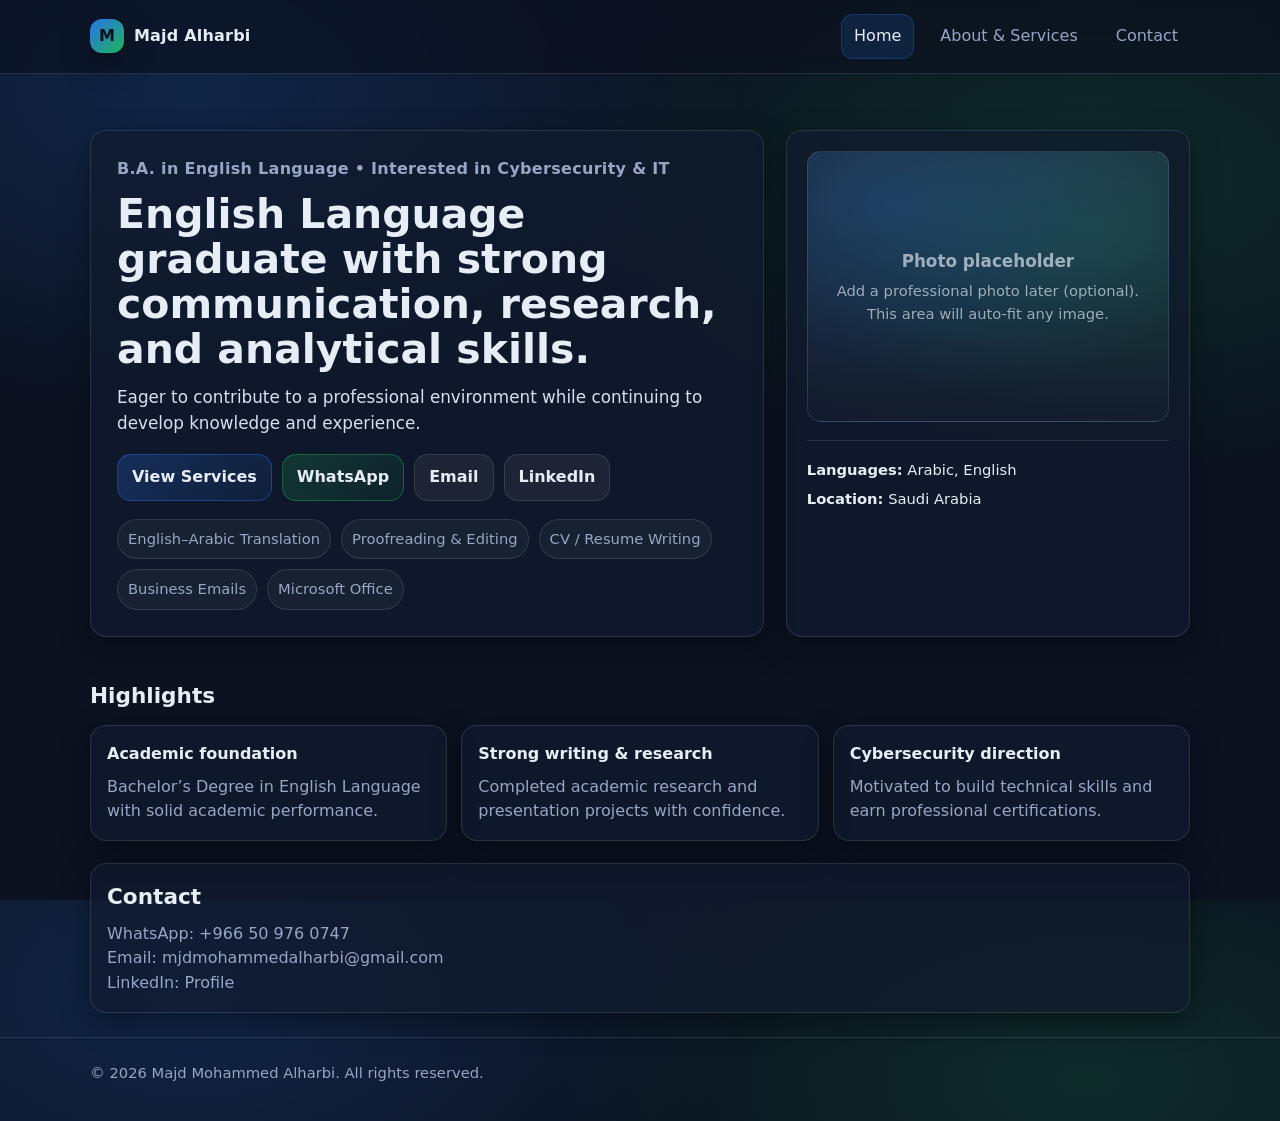
<file: index.html>
<!doctype html>
<html lang="en">
<head>
  <meta charset="utf-8" />
  <meta name="viewport" content="width=device-width,initial-scale=1" />
  <title>Majd Mohammed Alharbi — Portfolio</title>
  <meta name="description" content="English Language graduate with strong communication, research, and analytical skills. Interested in Cybersecurity and IT." />
  <link rel="stylesheet" href="styles.css" />
</head>
<body>
  <header class="nav">
    <div class="container nav-inner">
      <a class="brand" href="index.html">
        <span class="badge">M</span>
        <span>Majd Alharbi</span>
      </a>
      <nav class="nav-links">
        <a class="active" href="index.html">Home</a>
        <a href="about.html">About & Services</a>
        <a href="#contact">Contact</a>
      </nav>
    </div>
  </header>

  <main class="container">
    <section class="hero">
      <div class="hero-grid">
        <div class="card hero-card">
          <p class="kicker">B.A. in English Language • Interested in Cybersecurity & IT</p>
          <h1>English Language graduate with strong communication, research, and analytical skills.</h1>
          <p class="lead">
            Eager to contribute to a professional environment while continuing to develop knowledge and experience.
          </p>

          <div class="actions">
            <a class="btn primary" href="about.html">View Services</a>
            <a class="btn green" href="https://wa.me/966509760747" target="_blank" rel="noreferrer">WhatsApp</a>
            <a class="btn" href="mailto:mjdmohammedalharbi@gmail.com">Email</a>
            <a class="btn" href="https://www.linkedin.com/in/mjd-alturaysi-2356832b7" target="_blank" rel="noreferrer">LinkedIn</a>
          </div>

          <div class="pills">
            <span class="pill">English–Arabic Translation</span>
            <span class="pill">Proofreading & Editing</span>
            <span class="pill">CV / Resume Writing</span>
            <span class="pill">Business Emails</span>
            <span class="pill">Microsoft Office</span>
          </div>
        </div>

        <aside class="card side-card">
          <div class="avatar">
            <div>
              <div style="font-weight:800; font-size:1.05rem; margin-bottom:6px;">Photo placeholder</div>
              <div class="small">Add a professional photo later (optional).<br/>This area will auto-fit any image.</div>
            </div>
          </div>
          <hr class="sep"/>
          <div class="small">
            <div><strong>Languages:</strong> Arabic, English</div>
            <div style="margin-top:6px;"><strong>Location:</strong> Saudi Arabia</div>
          </div>
        </aside>
      </div>
    </section>

    <section class="section">
      <h2>Highlights</h2>
      <div class="grid3">
        <div class="card mini">
          <div class="title">Academic foundation</div>
          <p>Bachelor’s Degree in English Language with solid academic performance.</p>
        </div>
        <div class="card mini">
          <div class="title">Strong writing & research</div>
          <p>Completed academic research and presentation projects with confidence.</p>
        </div>
        <div class="card mini">
          <div class="title">Cybersecurity direction</div>
          <p>Motivated to build technical skills and earn professional certifications.</p>
        </div>
      </div>
    </section>

    <section class="section card mini" id="contact">
      <h2 style="margin:0 0 8px;">Contact</h2>
      <p style="margin:0; color:var(--muted);">
        WhatsApp: <a href="https://wa.me/966509760747" target="_blank" rel="noreferrer">+966 50 976 0747</a>
        <br/>Email: <a href="mailto:mjdmohammedalharbi@gmail.com">mjdmohammedalharbi@gmail.com</a>
        <br/>LinkedIn: <a href="https://www.linkedin.com/in/mjd-alturaysi-2356832b7" target="_blank" rel="noreferrer">Profile</a>
      </p>
    </section>
  </main>

  <footer class="footer">
    <div class="container small">© <span id="y"></span> Majd Mohammed Alharbi. All rights reserved.</div>
  </footer>

  <script>
    document.getElementById("y").textContent = new Date().getFullYear();
  </script>
</body>
</html>
</file>
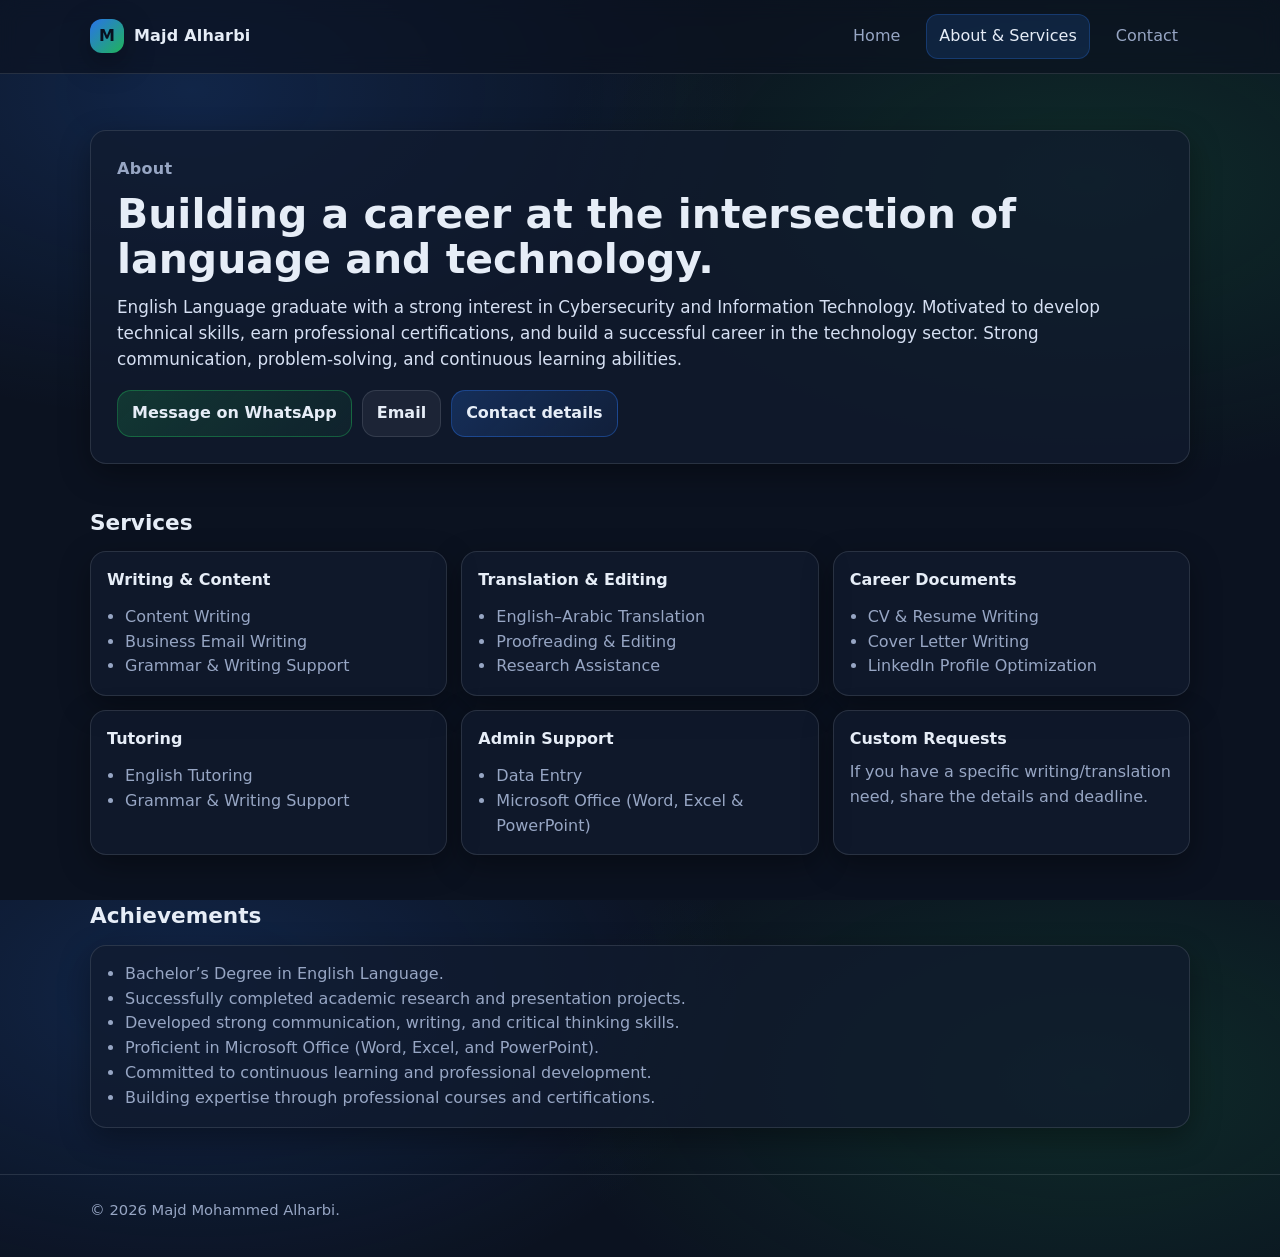
<file: about.html>
<!doctype html>
<html lang="en">
<head>
  <meta charset="utf-8" />
  <meta name="viewport" content="width=device-width,initial-scale=1" />
  <title>About & Services — Majd Mohammed Alharbi</title>
  <meta name="description" content="About Majd Mohammed Alharbi — services, achievements, and skills." />
  <link rel="stylesheet" href="styles.css" />
</head>
<body>
  <header class="nav">
    <div class="container nav-inner">
      <a class="brand" href="index.html">
        <span class="badge">M</span>
        <span>Majd Alharbi</span>
      </a>
      <nav class="nav-links">
        <a href="index.html">Home</a>
        <a class="active" href="about.html">About & Services</a>
        <a href="index.html#contact">Contact</a>
      </nav>
    </div>
  </header>

  <main class="container">
    <section class="hero">
      <div class="card hero-card">
        <p class="kicker">About</p>
        <h1>Building a career at the intersection of language and technology.</h1>
        <p class="lead">
          English Language graduate with a strong interest in Cybersecurity and Information Technology.
          Motivated to develop technical skills, earn professional certifications, and build a successful career in the technology sector.
          Strong communication, problem-solving, and continuous learning abilities.
        </p>
        <div class="actions">
          <a class="btn green" href="https://wa.me/966509760747" target="_blank" rel="noreferrer">Message on WhatsApp</a>
          <a class="btn" href="mailto:mjdmohammedalharbi@gmail.com">Email</a>
          <a class="btn primary" href="index.html#contact">Contact details</a>
        </div>
      </div>
    </section>

    <section class="section">
      <h2>Services</h2>
      <div class="grid3">
        <div class="card mini">
          <div class="title">Writing & Content</div>
          <ul class="list">
            <li>Content Writing</li>
            <li>Business Email Writing</li>
            <li>Grammar & Writing Support</li>
          </ul>
        </div>
        <div class="card mini">
          <div class="title">Translation & Editing</div>
          <ul class="list">
            <li>English–Arabic Translation</li>
            <li>Proofreading & Editing</li>
            <li>Research Assistance</li>
          </ul>
        </div>
        <div class="card mini">
          <div class="title">Career Documents</div>
          <ul class="list">
            <li>CV & Resume Writing</li>
            <li>Cover Letter Writing</li>
            <li>LinkedIn Profile Optimization</li>
          </ul>
        </div>
        <div class="card mini">
          <div class="title">Tutoring</div>
          <ul class="list">
            <li>English Tutoring</li>
            <li>Grammar & Writing Support</li>
          </ul>
        </div>
        <div class="card mini">
          <div class="title">Admin Support</div>
          <ul class="list">
            <li>Data Entry</li>
            <li>Microsoft Office (Word, Excel & PowerPoint)</li>
          </ul>
        </div>
        <div class="card mini">
          <div class="title">Custom Requests</div>
          <p>If you have a specific writing/translation need, share the details and deadline.</p>
        </div>
      </div>
    </section>

    <section class="section">
      <h2>Achievements</h2>
      <div class="card mini">
        <ul class="list" style="margin-top:0;">
          <li>Bachelor’s Degree in English Language.</li>
          <li>Successfully completed academic research and presentation projects.</li>
          <li>Developed strong communication, writing, and critical thinking skills.</li>
          <li>Proficient in Microsoft Office (Word, Excel, and PowerPoint).</li>
          <li>Committed to continuous learning and professional development.</li>
          <li>Building expertise through professional courses and certifications.</li>
        </ul>
      </div>
    </section>
  </main>

  <footer class="footer">
    <div class="container small">© <span id="y"></span> Majd Mohammed Alharbi.</div>
  </footer>

  <script>
    document.getElementById("y").textContent = new Date().getFullYear();
  </script>
</body>
</html>
</file>
<file: styles.css>
:root{
  --bg:#0B1220;
  --surface:#111B2E;
  --text:#E6EDF7;
  --muted:#97A6C4;
  --accent:#2D7DFF;
  --accent2:#22C55E;
  --border:rgba(230,237,247,.12);
  --shadow: 0 10px 30px rgba(0,0,0,.35);
  --radius:16px;
}

*{box-sizing:border-box}
html,body{height:100%}
body{
  margin:0;
  font-family: ui-sans-serif, system-ui, -apple-system, Segoe UI, Roboto, Arial, "Apple Color Emoji","Segoe UI Emoji";
  background: radial-gradient(1000px 600px at 15% 10%, rgba(45,125,255,.18), transparent 55%),
              radial-gradient(900px 500px at 85% 20%, rgba(34,197,94,.14), transparent 60%),
              var(--bg);
  color:var(--text);
  line-height:1.55;
}

a{color:inherit; text-decoration:none}
.container{width:min(1100px, 92%); margin:0 auto}

.nav{
  position:sticky; top:0; z-index:50;
  backdrop-filter: blur(10px);
  background: rgba(11,18,32,.65);
  border-bottom:1px solid var(--border);
}
.nav-inner{
  display:flex; align-items:center; justify-content:space-between;
  padding:14px 0;
}
.brand{
  display:flex; gap:10px; align-items:center;
  font-weight:700; letter-spacing:.2px;
}
.badge{
  width:34px; height:34px; border-radius:12px;
  display:grid; place-items:center;
  background: linear-gradient(135deg, rgba(45,125,255,.9), rgba(34,197,94,.9));
  box-shadow: var(--shadow);
  color:#08101f;
  font-weight:900;
}
.nav-links{display:flex; gap:14px; align-items:center}
.nav-links a{
  padding:9px 12px;
  border-radius:12px;
  color:var(--muted);
}
.nav-links a:hover{background:rgba(230,237,247,.06); color:var(--text)}
.nav-links a.active{background:rgba(45,125,255,.14); color:var(--text); border:1px solid rgba(45,125,255,.25)}

.hero{
  padding:56px 0 20px;
}
.hero-grid{
  display:grid;
  grid-template-columns: 1.25fr .75fr;
  gap:22px;
  align-items:stretch;
}
@media (max-width: 860px){
  .hero-grid{grid-template-columns:1fr}
}

.card{
  background: rgba(17,27,46,.72);
  border:1px solid var(--border);
  border-radius: var(--radius);
  box-shadow: var(--shadow);
}

.hero-card{padding:26px}
.kicker{
  color:var(--muted);
  font-weight:600;
  letter-spacing:.3px;
  margin:0 0 10px;
}
h1{
  margin:0 0 12px;
  font-size: clamp(30px, 3.2vw, 44px);
  line-height:1.1;
}
.lead{margin:0 0 18px; color:#D6E0F3; font-size: 1.05rem}

.pills{display:flex; flex-wrap:wrap; gap:10px; margin:18px 0 0}
.pill{
  padding:8px 10px;
  border-radius:999px;
  border:1px solid var(--border);
  color:var(--muted);
  font-size:.92rem;
  background: rgba(230,237,247,.04);
}

.actions{display:flex; flex-wrap:wrap; gap:10px; margin-top:18px}
.btn{
  display:inline-flex; align-items:center; justify-content:center;
  gap:10px;
  padding:10px 14px;
  border-radius:14px;
  border:1px solid var(--border);
  background: rgba(230,237,247,.06);
  color:var(--text);
  font-weight:650;
}
.btn:hover{background: rgba(230,237,247,.10)}
.btn.primary{
  border-color: rgba(45,125,255,.35);
  background: linear-gradient(135deg, rgba(45,125,255,.22), rgba(45,125,255,.08));
}
.btn.primary:hover{background: linear-gradient(135deg, rgba(45,125,255,.28), rgba(45,125,255,.10))}
.btn.green{
  border-color: rgba(34,197,94,.35);
  background: linear-gradient(135deg, rgba(34,197,94,.18), rgba(34,197,94,.06));
}

.side-card{padding:20px}
.avatar{
  width:100%;
  aspect-ratio: 4 / 3;
  border-radius: 14px;
  border:1px solid var(--border);
  background:
    radial-gradient(600px 320px at 25% 20%, rgba(45,125,255,.22), transparent 60%),
    radial-gradient(520px 280px at 80% 30%, rgba(34,197,94,.16), transparent 65%),
    linear-gradient(180deg, rgba(230,237,247,.06), rgba(230,237,247,.02));
  display:grid; place-items:center;
  color:rgba(230,237,247,.65);
  text-align:center;
  padding:18px;
}

.section{padding:22px 0}
.section h2{margin:0 0 12px; font-size: 1.35rem}
.grid3{
  display:grid; gap:14px;
  grid-template-columns: repeat(3, 1fr);
}
@media (max-width: 860px){ .grid3{grid-template-columns:1fr} }

.mini{padding:16px}
.mini p{margin:8px 0 0; color:var(--muted)}
.mini .title{font-weight:750}

.list{
  margin:12px 0 0;
  padding-left: 18px;
  color: var(--muted);
}
hr.sep{
border:none;
  height:1px;
  background: var(--border);
  margin:18px 0;
}

.footer{
  padding:24px 0 36px;
  color:var(--muted);
  border-top:1px solid var(--border);
  margin-top: 24px;
}
.small{font-size:.92rem}
</file>
